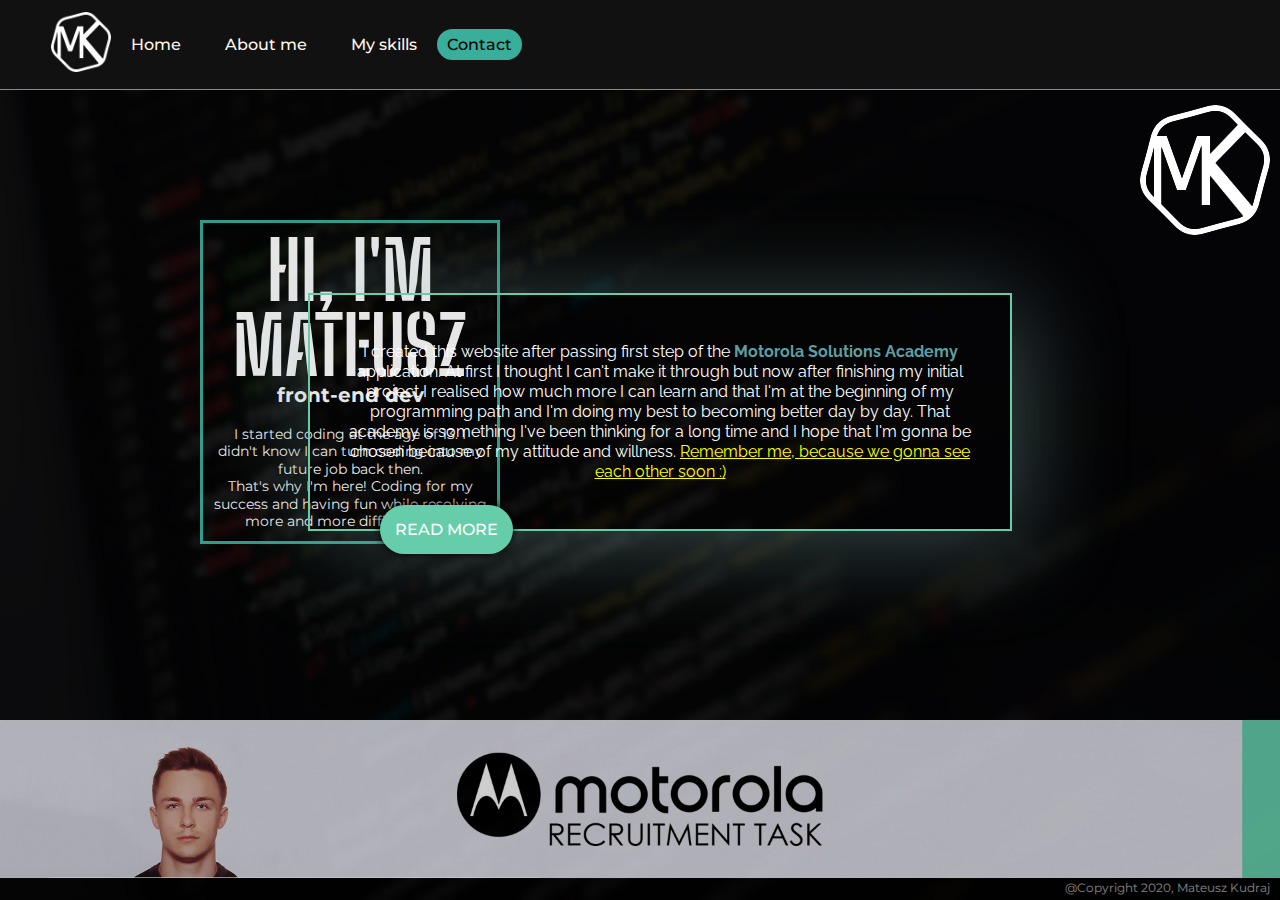
<file: index.html>
<!DOCTYPE html>
<html lang="en">
<head>
    <meta charset="UTF-8">
    <title>Recruitment Task - Mateusz Kudraj</title>
    <script src="js/script.js"></script>
    <link rel="icon" type="image/x-icon" href="img/favicon.ico">
    <link rel="stylesheet" href="css/style.css" type="text/css">

    
</head>
<body>

    <div class="container">
        <span class="animationNav"><img src="img/arrow.png"></span>
    </div>

    <header>
        <a href="./index.html"><img class="logo" src="img/logowhite.png" alt=""></a>
        <!-- NAVIGATION BAR -->
        <nav class="nav">
            <ul class="nav__list">
                <li class="nav_item"><a href="index.html" class="nav_link">Home</a></li>
                <li class="nav_item"><a href="about.html" class="nav_link">About me</a></li>
                <li class="nav_item"><a href="skills.html" class="nav_link">My skills</a></li>
            </ul>
        </nav>
        <a href="contact.html" class="nav_link"><button>Contact</button></a>
    </header>
    
    <!-- Home -->
    <div class="content" id="home">  
        <div class="textNextTo">
            <div>
                <h1 class="hometitle">
                    HI, I'M<br>MATEUSZ
                </h1>
                <h2 class="homesubtitle">front-end dev</h2><br>
                <p>I started coding at the age of 13. I didn't know I can turn coding into my future job back then.<br>  That's why I'm here! Coding for my success and having fun while resolving more and more difficult tasks.  </p>
            </div>
        </div>
        <button onclick="location.href='about.html'" class="ReadMore"><bold>READ MORE</bold></button> 
        
        <div class="explaination">
            <p>I created this website after passing first step of the <strong class="motorola">Motorola Solutions Academy</strong> 
                application. At first I thought I can't make it through but now after finishing 
                my initial project I realised how much more I can learn and that I'm at the 
                beginning of my programming path and I'm doing my best to becoming better 
                day by day. That academy is something I've been thinking for a long time and
                I hope that I'm gonna be chosen because of my attitude and willness. 
                <u class="editU">Remember me, because we gonna see each other soon :)</u>  </p>
        </div>
    </div>



    <div class="logoWhiteBig">
        <img src="img/logowhite.png" alt=""> 
    </div>

    <div class="bannerSection">
        <img class="pictureOfMeOne" src="img/zdjeciePodAvatary.jpg" alt="">
    </div>

    <footer class=footer>@Copyright 2020, Mateusz Kudraj</footer> 

</body>
</html>
</file>
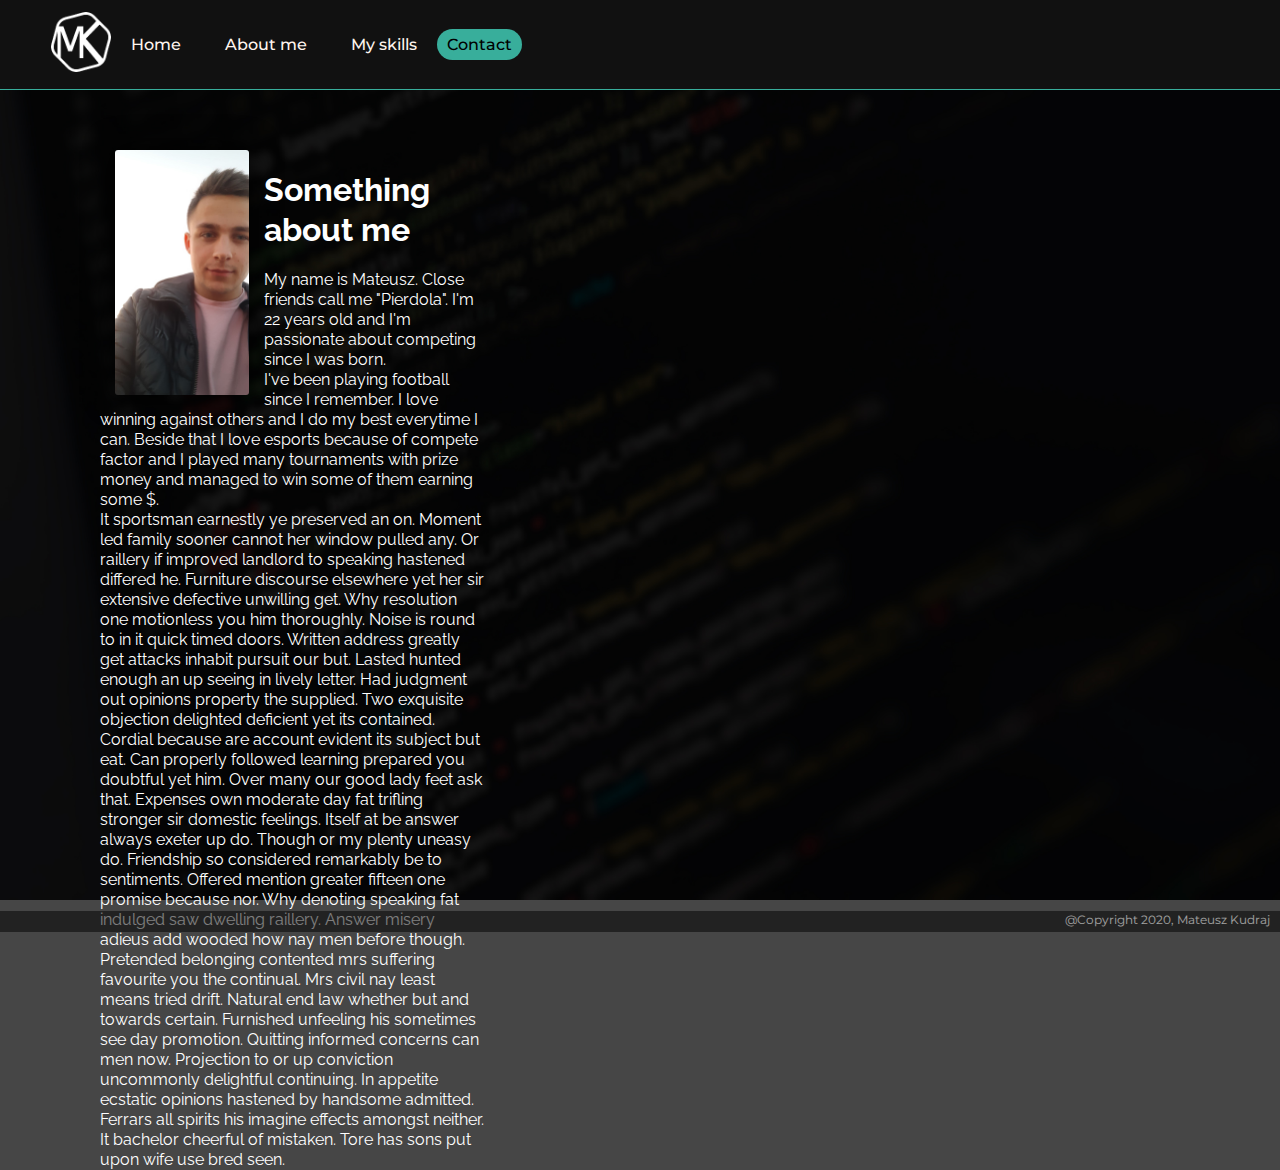
<file: about.html>
<!DOCTYPE html>
<html>
<head>
    <title>Recruitment Task - Mateusz Kudraj</title>
    <script src="js/script.js"></script>
    <link rel="icon" type="image/x-icon" href="img/favicon.ico">
    <link rel="stylesheet" href="css/style.css" type="text/css">

    
</head>
<body>
    <div class="container">
        <span class="animationNav"><img src="img/arrow.png"></span>
    </div>
    <header>
        <a href="./index.html"><img class="logo" src="img/logowhite.png" alt=""></a>
        <!-- NAVIGATION BAR -->
        <nav class="nav">
            <ul class="nav__list">
                <li class="nav_item"><a href="index.html" class="nav_link">Home</a></li>
                <li class="nav_item"><a href="about.html" class="nav_link">About me</a></li>
                <li class="nav_item"><a href="skills.html" class="nav_link">My skills</a></li>
            </ul>
        </nav>
        <a href="contact.html" class="nav_link"><button>Contact</button></a>
    </header>
    
    <!-- About me -->

    <div class="content" id="about">
        <div class="container-aboutPicture">
            <img class= "aboutPicture" src="img/plazaMe.jpg">

            <p class="aboutText">
                <h1>Something about me</h1> <br>
                My name is Mateusz. Close friends call me "Pierdola". 
                I'm 22 years old and I'm passionate about competing since I was born. <br> 
                I've been playing football since I remember. I love winning against others
                and I do my best everytime I can. Beside that I love esports because 
                of compete factor and I played many tournaments with prize money and managed
                to win some of them earning some $. <br>
                It sportsman earnestly ye preserved an on. Moment led family sooner 
                cannot her window pulled any. 
                Or raillery if improved landlord to speaking hastened differed he. 
                Furniture discourse elsewhere yet her sir extensive defective unwilling get.
                 Why resolution one motionless you him thoroughly. Noise is round to in it quick 
                 timed doors. Written address greatly get attacks inhabit pursuit 
                 our but. Lasted hunted enough
                  an up seeing in lively letter. 
                 Had judgment out opinions property the supplied. 
                Two exquisite objection delighted deficient yet its contained. 
                Cordial because are account evident its subject but eat. Can 
                properly followed learning prepared you doubtful yet him. 
                Over many our good lady feet ask that. Expenses own moderate day 
                fat trifling stronger sir domestic feelings. Itself at be 
                answer always exeter up do. Though or my plenty uneasy do. 
                Friendship so considered remarkably be to sentiments. Offered mention 
                greater fifteen one promise because nor. Why denoting speaking fat indulged 
                saw dwelling raillery. 
                Answer misery adieus add wooded how nay men before though. 
                Pretended belonging contented mrs suffering favourite you the continual. 
                Mrs civil nay least 
                means tried drift. Natural end law whether but and towards certain. Furnished 
                unfeeling his sometimes see day promotion. Quitting informed concerns 
                can men now. Projection to or up conviction uncommonly delightful continuing.
                 In appetite ecstatic opinions hastened by handsome admitted. 
                Ferrars all spirits his imagine effects amongst neither. It bachelor 
                cheerful of mistaken. Tore has sons put upon wife use bred seen. 
            </p>
    </div>



    <footer class=footer>@Copyright 2020, Mateusz Kudraj</footer> 
</body>
</html>
</file>
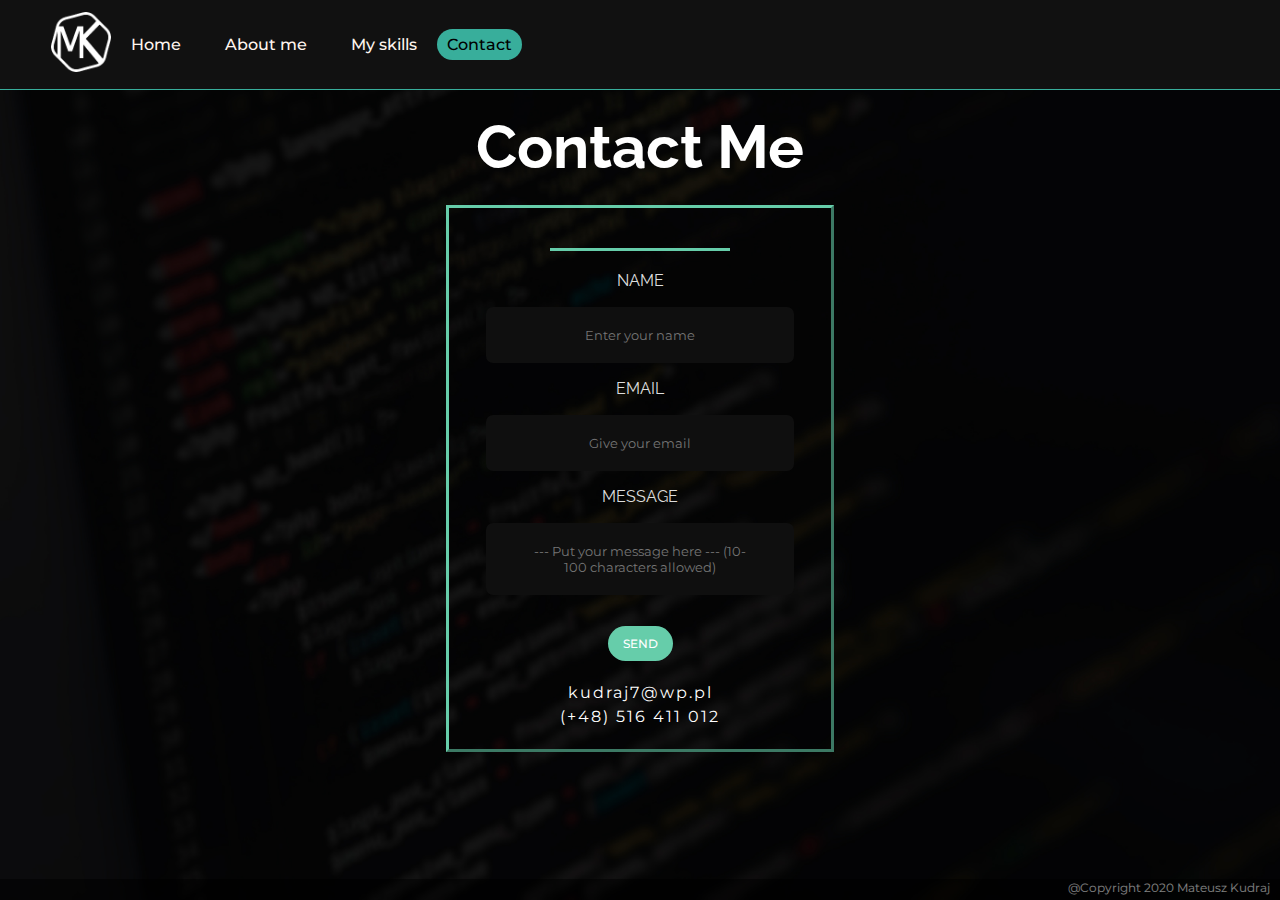
<file: contact.html>
<!DOCTYPE html>
<html>
<head>
    <title>Recruitment Task - Mateusz Kudraj</title>
    <script defer src="js/script.js"></script>
    <link rel="icon" type="image/x-icon" href="img/favicon.ico">
    <link rel="stylesheet" href="css/style.css" type="text/css">

    
</head>
<body>
    <header>
        <a href="./index.html"><img class="logo" src="img/logowhite.png" alt=""></a>
        <!-- NAVIGATION BAR -->
        <nav class="nav">
            <ul class="nav__list">
                <li class="nav_item"><a href="index.html" class="nav_link">Home</a></li>
                <li class="nav_item"><a href="about.html" class="nav_link">About me</a></li>
                <li class="nav_item"><a href="skills.html" class="nav_link">My skills</a></li>
            </ul>
        </nav>
        <a href="contact.html" class="nav_link"><button>Contact</button></a>
    </header>
    <div class="container">
        <span class="animationNav"><img src="img/arrow.png"></span>
    </div>
    <div class="content" id="contact">
        <h1>Contact Me</h1>
        <div class=borderOutline>
            <div class="border"></div>


            <form id="form" method="GET">
                <div>
                    <label class="contact-form-label" for="name">NAME</label>
                    <input class="contact-form-text" placeholder="Enter your name" type="text" name="name" id="name" >
                </div>
                <div>
                    <label class="contact-form-label" for="email">EMAIL</label>
                    <input class="contact-form-text" placeholder="Give your email" name="email" id="email" >
                </div>
                <div class="message">
                    <label class="contact-form-label" for="message">MESSAGE</label>
                    <textarea class="contact-form-text" placeholder="--- Put your message here --- (10-100 characters allowed)" ftype="text" name="message" id="message"></textarea>
                </div>

                <div id="error"></div>
                <button class="contact-form-button" type="submit" class="buttonTwo" onclick="validation();">SEND</button>

                <div class="contactInfo">
                    <p>
                        <span> kudraj7@wp.pl</span>
                    </p> 
                    
                    <p>
                        <span>(+48) 516 411 012</span>
                    </p>
                </div>      
            </form>
        </div>

        <br><br><br>
        <!--  -->
        <!--  -->
        <!--  -->
        <form id="form" class="contact-form" action="/" method="GET">
                
            
        </form>
    </div>

    <footer class=footer>@Copyright 2020 Mateusz Kudraj</footer> 
</body>
</html>
</file>
<file: css/style.css>
@import url('https://fonts.googleapis.com/css?family=Montserrat:500');
@import url('https://fonts.googleapis.com/css2?family=Raleway:wght@300&display=swap');
@import url('https://fonts.googleapis.com/css2?family=Fjalla+One&display=swap');
@import url('https://fonts.googleapis.com/css2?family=Libre+Barcode+39+Text&display=swap');
@import url('https://fonts.googleapis.com/css2?family=Big+Shoulders+Stencil+Display:wght@600&display=swap');

* {
    box-sizing: border-box;
    margin: 0;
    padding: 0;
    color: white;
}

*:before,
*:after {
    box-sizing: border-box;
}

body, html {
    /* background-color: rgba(18, 128, 104, 0.3); */
    background-color: #464646;
    background-image: url('../img/bg.jpg');
    background-repeat: no-repeat;
    background-position: center center;
    background-attachment: fixed;
    background-size: cover;
    line-height: 1.25;

    position: relative;
    min-height: 100vh;
}

#nav li, a, button {
    font-family: "Montserrat", sans-serif;
    font-size: 16px;
    font-weight: 500;
    color: seashell;
    text-decoration: none;
}

header {
    position: sticky;
    z-index: 999;
    top: 0;
    width: 100%;
    background-color: rgb(17, 17, 17);
    border-bottom: 1px solid rgba(66, 214, 190, 0.8);
    height: 90px;
    display: flex;
    justify-content: flex-start;
    align-items: center;
    padding: 25px 4%;
    opacity: 1;
}

.logo {
    height: 60px;
    width: auto;
}

.nav_item{
    color: white;
    display: inline-block;
    padding: 20px;

}

.nav_link button {
    color: black;
    padding: 6px 10px;
    background-color: rgba(66, 214, 190, 0.8);
    border: none;
    border-radius: 50px;
}

#home.content {
    /* padding: 40px;
    position: relative;
    display: flex;
    text-align: center;
    font-family: 'Raleway', sans-serif;
    color:whitesmoke; */
    position: relative;
    display: flex;
    align-items: center;
    justify-content: center;
    flex-direction: column;
    height: 71.5vh;
    text-align: center;
    font-family: 'Raleway', sans-serif;
    color:whitesmoke;
    
}

.explaination {
    position: relative;
    left: 20px;
    padding: 0px 30px;
    display: flex;
    width: 700px;
    justify-content: center;
    flex-direction: column;
    height: 26vh;
    text-align: center;
    font-family: 'Raleway', sans-serif;
    color:whitesmoke;
    border-color: #9ecaed;
    box-shadow: 10px 10px 100px rgba(143, 190, 190, 0.4);
    outline: 2px  solid mediumaquamarine;
}

.pictureOfMeOne {
    position: fixed;
    bottom: 22px;
    right: 0px;
    height: auto;
    width: 100%;
    opacity: 0.8;
}


#about.content {
    position: relative;
    /* border: 1px red solid; */
    font-family: 'Raleway', sans-serif;
    color:whitesmoke;
    height: 88vh;
}

.container-aboutPicture {
    position: relative;
    left: 50px;
    margin: 50px;
    /* border: 1px solid yellow; */
    width: 30%;
    height: 90%;
    
}

.aboutPicture {
    float: left;
    margin: 10px 15px;
    border-radius: 3px;
    box-shadow: 0 0 30px rgba(0, 0, 0, 1);
    width: 35%;
  }

  .aboutText {
    text-align: justify;
    font-family: 'Roboto', sans-serif;
    font-size: 16px;
    padding: 15px;
  }



#skills.content {
    /* border: 3px red solid; */
    display: flex;
    align-items: center;
    justify-content: center;
    flex-direction: column;
    position: relative;
    padding: 60px;
    font-family: 'Raleway', sans-serif;
    color:whitesmoke;
}

.skills-text {
    /* border: 1px red solid; */
    font-size: 50px;
    padding-bottom: 30px;
}

.skills-container {
    border: 3px mediumaquamarine outset;
    outline: none; 
    padding: 20px;
    display: inline-flex;
    flex-wrap: wrap;
    justify-content: center;
    max-width: 1000px;
    height: auto;

}

.skill img{
    height: 200px;
    width: auto;
    display: block;
    padding: 10px 10px;
}



.textNextTo {
    position: absolute;
    top: 130px;
    margin-left: 200px;
    border: 3px rgba(66, 214, 190, 0.8) solid;
    padding: 10px;
    left: 0px;
    font-size: 14px;
    width: 300px;
    text-align: center;
    font-family: 'Montserrat', sans-serif;
    opacity: 0.9;
}

#home h1 {
    font-size: 80px;
    font-family: 'Big Shoulders Stencil Display', cursive;
    line-height: 0.94em;
    

}
.content h2 {
    font-size: 20px;
}

.ReadMore {
    position: absolute;
    bottom: 160px;
    left: 360px;
    border: none;
    box-shadow: 0px 0px 10px black;
    background-color: mediumaquamarine;
    border-radius: 70px;
    padding: 15px;
    margin: 20px;
    z-index: 10
}

.logoWhiteBig {
    position: fixed;
    right: 10px;
    top: 105px;
}

.logos {
    border-radius: 50%;
    border: 2px mediumaquamarine solid;
    height: 200px;
    margin: 10px;
}

footer {
    position: absolute;
    bottom: 0;
    width: 100%;

    text-align: right;
    padding-right: 10px;
    background-color: #000000;
    border-top: 1px solid black;
    padding-bottom: 20px;
    height: 20px;
    font-family: "Montserrat", sans-serif;
    font-size: 12px;
    opacity: 0.5;
    z-index: 1;
}

input {
    color:black;
    background-color: rgb(15, 15, 15);
    font-family: "Montserrat", sans-serif;
}


label {
    text-align: center;
    color: #ddd;
}

.border {
    width: 180px;
    height: 3px;
    background: mediumaquamarine;
    margin: 20px auto;
}


textarea.contact-form-text{
    resize: none; 
    background-color: rgb(15, 15, 15);
    font-family: "Montserrat", sans-serif;
}


.contact-form-button {
    position: relative;
    border: none;
    color: white;
    background-color: mediumaquamarine;
    font-size: 12px;
    border-radius: 20px;
    padding: 10px 15px;
}



.contact-form-text {
    width: 90%;
    text-align: center;
    border-radius: 7px;
    margin: 16px 0px;
    border: 0;
    padding: 20px 40px;
    outline: none;
    color: #ddd;
}



.contactInfo {
    text-align: center;
    padding-top: 20px;
    font-family: "Montserrat", sans-serif;
    letter-spacing: 2px;
    line-height: 1.5;
}


#error {
    position: relative;
    display: flex;
    align-items: center;
    justify-content: center;
    flex-direction: column;
    text-align: center;
    color: red;
    font-size: 12px;
    padding-bottom: 10px;
    max-width: 400px;

}

#contact.content {
    position: relative;
    display: flex;
    align-items: center;
    justify-content: center;
    flex-direction: column;

    /* border: 3px mediumaquamarine outset; */
    text-align: center;
    font-family: 'Raleway', sans-serif;
    color:whitesmoke;
}

.borderOutline {
    border: 3px mediumaquamarine outset;
    padding: 20px;
}

#contact.content h1 {
    padding: 20px;
    font-size: 60px;
}

.editU {
    color: yellow
}

.motorola {
    color: cadetblue;
}

/* ANIMATION */

.container{
    text-align: center;
    position: absolute;
    display: flexbox;
    top: 20%;
    left: 50%;;
    transform: translate(-50%,-50%);
    width: 100%;
  }

  .container span{
    text-transform: uppercase;
    display: block;
  }

  .container img{
    width: 100%;
  }
  .animationNav{
    font-family: "Montserrat", sans-serif;
    font-weight: 800;
    color: white;
    font-size: 60px;
    font-weight: 700;
    letter-spacing: 8px;
    margin-bottom: 20px;
    position: relative;
    animation: fade 6s 1;
    opacity: 0;
  }
  
  @keyframes fade {
    0%{
        opacity: 0;
    }

    50%{
        opacity: 0.5;
    }

    80%{
        opacity: 0.6;
    }

    100%{
    opacity: 0;
    margin-bottom: -40px;
    display: none;
    }
  }
</file>
